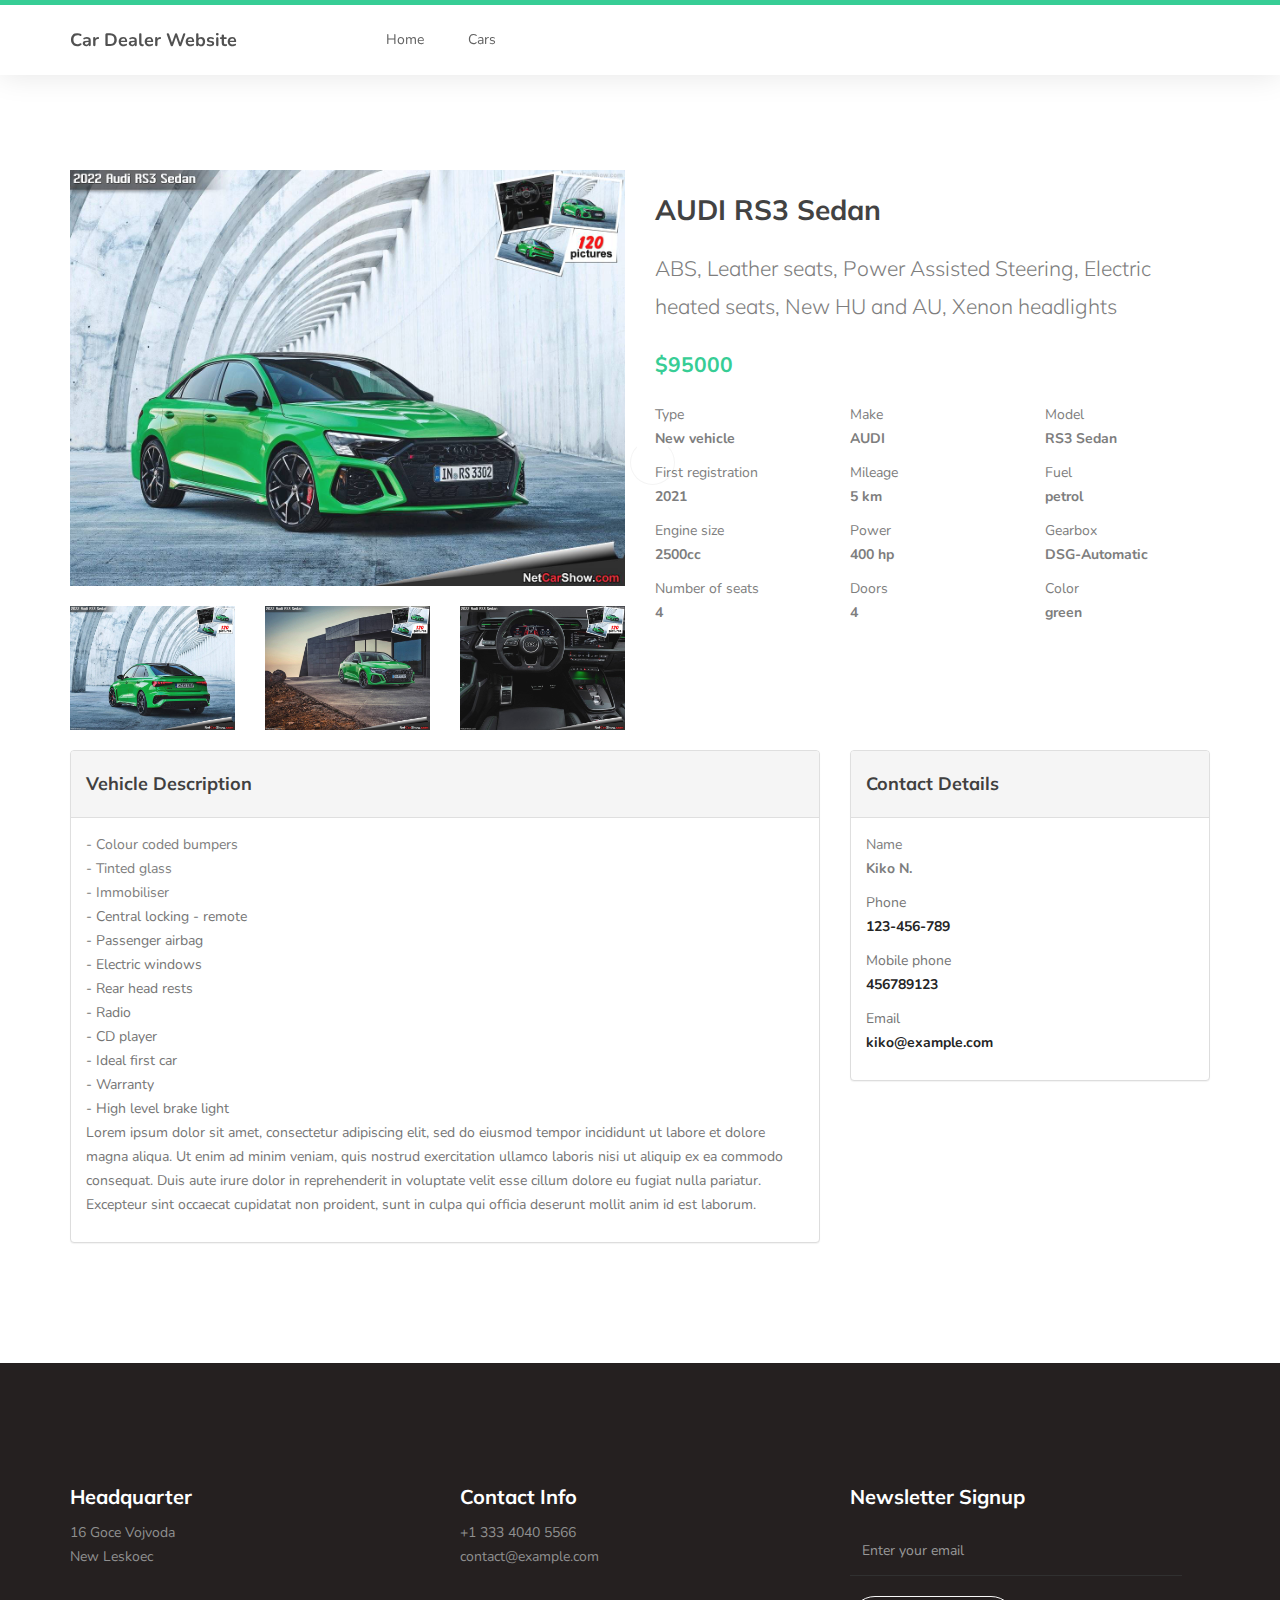
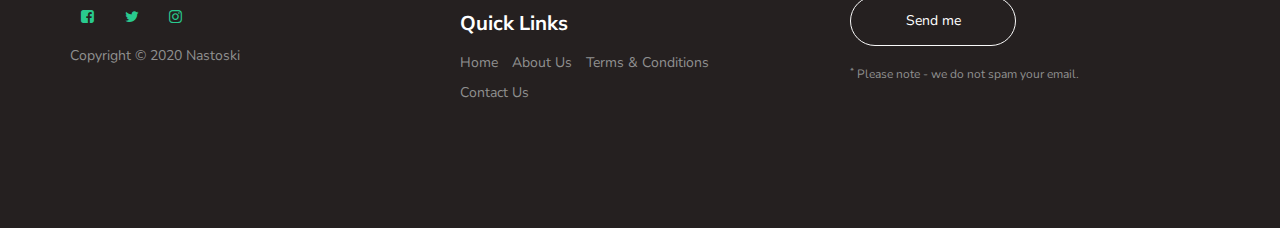
<file: car-details.html>
<!DOCTYPE html>
<html lang="en">
  <head>
    <title>Car Details</title>

    <meta charset="UTF-8" />
    <meta http-equiv="X-UA-Compatible" content="IE=Edge" />
    <meta name="description" content="" />
    <meta name="keywords" content="" />
    <meta name="author" content="" />
    <meta
      name="viewport"
      content="width=device-width, initial-scale=1, maximum-scale=1"
    />

    <link rel="stylesheet" href="css/bootstrap.min.css" />
    <link rel="stylesheet" href="css/font-awesome.min.css" />

    <!-- MAIN CSS -->
    <link rel="stylesheet" href="css/style.css" />
  </head>
  <body
    id="top"
    data-spy="scroll"
    data-target=".navbar-collapse"
    data-offset="50"
  >
    <!-- PRE LOADER -->
    <section class="preloader">
      <div class="spinner">
        <span class="spinner-rotate"></span>
      </div>
    </section>

    <!-- MENU -->
    <section class="navbar custom-navbar navbar-fixed-top" role="navigation">
      <div class="container">
        <div class="navbar-header">
          <button
            class="navbar-toggle"
            data-toggle="collapse"
            data-target=".navbar-collapse"
          >
            <span class="icon icon-bar"></span>
            <span class="icon icon-bar"></span>
            <span class="icon icon-bar"></span>
          </button>

          <!-- lOGO TEXT HERE -->
          <a href="#" class="navbar-brand">Car Dealer Website</a>
        </div>

        <!-- MENU LINKS -->
        <div class="collapse navbar-collapse">
          <ul class="nav navbar-nav navbar-nav-first">
            <li><a href="index.html">Home</a></li>
            <li><a href="cars.html">Cars</a></li>
          </ul>
        </div>
      </div>
    </section>

    <section>
      <div class="container" id="car-details">
        <!-- CAR DETAILS -->

        <div class="row">
          <div class="col-lg-8 col-xs-12">
            <div class="panel panel-default">
              <div class="panel-heading">
                <h4>Vehicle Description</h4>
              </div>
              <div class="panel-body">
                <p>
                  - Colour coded bumpers<br />- Tinted glass<br />-
                  Immobiliser<br />- Central locking - remote<br />- Passenger
                  airbag<br />- Electric windows<br />- Rear head rests<br />-
                  Radio<br />- CD player<br />- Ideal first car<br />-
                  Warranty<br />- High level brake light<br />Lorem ipsum dolor
                  sit amet, consectetur adipiscing elit, sed do eiusmod tempor
                  incididunt ut labore et dolore magna aliqua. Ut enim ad minim
                  veniam, quis nostrud exercitation ullamco laboris nisi ut
                  aliquip ex ea commodo consequat. Duis aute irure dolor in
                  reprehenderit in voluptate velit esse cillum dolore eu fugiat
                  nulla pariatur. Excepteur sint occaecat cupidatat non
                  proident, sunt in culpa qui officia deserunt mollit anim id
                  est laborum.
                </p>
              </div>
            </div>
          </div>

          <div class="col-lg-4 col-xs-12">
            <div class="panel panel-default">
              <div class="panel-heading">
                <h4>Contact Details</h4>
              </div>

              <div class="panel-body">
                <p>
                  <span>Name</span>

                  <br />

                  <strong>Kiko N.</strong>
                </p>

                <p>
                  <span>Phone</span>

                  <br />

                  <strong><a href="tel:123-456-789">123-456-789</a></strong>
                </p>

                <p>
                  <span>Mobile phone</span>

                  <br />

                  <strong><a href="tel:456789123">456789123</a></strong>
                </p>

                <p>
                  <span>Email</span>

                  <br />

                  <strong
                    ><a href="mailto:kiko@example.com"
                      >kiko@example.com</a
                    ></strong
                  >
                </p>
              </div>
            </div>
          </div>
        </div>
      </div>
    </section>

    <!-- FOOTER -->
    <footer id="footer">
      <div class="container">
        <div class="row">
          <div class="col-md-4 col-sm-6">
            <div class="footer-info">
              <div class="section-title">
                <h2>Headquarter</h2>
              </div>
              <address>
                <p>16 Goce Vojvoda <br />New Leskoec</p>
              </address>

              <ul class="social-icon">
                <li>
                  <a
                    href="#"
                    class="fa fa-facebook-square"
                    attr="facebook icon"
                  ></a>
                </li>
                <li><a href="#" class="fa fa-twitter"></a></li>
                <li><a href="#" class="fa fa-instagram"></a></li>
              </ul>

              <div class="copyright-text">
                <p>Copyright &copy; 2020 Nastoski</p>
              </div>
            </div>
          </div>

          <div class="col-md-4 col-sm-6">
            <div class="footer-info">
              <div class="section-title">
                <h2>Contact Info</h2>
              </div>
              <address>
                <p>+1 333 4040 5566</p>
                <p>
                  <a href="mailto:contact@example.com">contact@example.com</a>
                </p>
              </address>

              <div class="footer_menu">
                <h2>Quick Links</h2>
                <ul>
                  <li><a href="index.html">Home</a></li>
                  <li><a href="about-us.html">About Us</a></li>
                  <li><a href="terms.html">Terms & Conditions</a></li>
                  <li><a href="contact.html">Contact Us</a></li>
                </ul>
              </div>
            </div>
          </div>

          <div class="col-md-4 col-sm-12">
            <div class="footer-info newsletter-form">
              <div class="section-title">
                <h2>Newsletter Signup</h2>
              </div>
              <div>
                <div class="form-group">
                  <form action="#" method="get">
                    <input
                      type="email"
                      class="form-control"
                      placeholder="Enter your email"
                      name="email"
                      id="email"
                      required
                    />
                    <input
                      type="submit"
                      class="form-control"
                      name="submit"
                      id="form-submit"
                      value="Send me"
                    />
                  </form>
                  <span
                    ><sup>*</sup> Please note - we do not spam your email.</span
                  >
                </div>
              </div>
            </div>
          </div>
        </div>
      </div>
    </footer>

    <!-- SCRIPTS -->
    <script src="js/bootstrap.min.js"></script>
    <script src="js/jquery.js"></script>
    <script src="js/smoothscroll.js"></script>
    <script src="js/owl.carousel.min.js"></script>
    <script src="js/cardetails.js" type="module"></script>
    <script src="js/fetchData.js"></script>
    <script src="js/custom.js"></script>
  </body>
</html>
</file>
<file: css/style.css>
/*

Known Template 

https://templatemo.com/tm-516-known

*/

@import url("https://fonts.googleapis.com/css?family=Muli:300,700|Nunito");

body {
  background: #ffffff;
  font-family: "Nunito", sans-serif;
  overflow-x: hidden;
  padding-top: 70px;
}

/*---------------------------------------
     TYPOGRAPHY              
  -----------------------------------------*/

h1,
h2,
h3,
h4,
h5,
h6 {
  font-family: "Muli", sans-serif;
  font-weight: bold;
  line-height: inherit;
}

h1 {
  color: #252525;
  font-size: 3em;
  line-height: normal;
}

h2 {
  color: #353535;
  font-size: 2em;
  padding-bottom: 10px;
}

h3 {
  font-size: 1.5em;
}

h3,
h3 a {
  color: #454545;
}

p {
  color: #757575;
  font-size: 14px;
  font-weight: normal;
  line-height: 24px;
}

/*---------------------------------------
     GENERAL               
  -----------------------------------------*/

html {
  -webkit-font-smoothing: antialiased;
}

a {
  color: #252525;
  -webkit-transition: 0.5s;
  transition: 0.5s;
  text-decoration: none !important;
}

a,
input,
button,
.form-control {
  -webkit-transition: 0.5s;
  transition: 0.5s;
}

a:hover,
a:active,
a:focus {
  color: #29ca8e;
  outline: none;
}

::-webkit-scrollbar {
  width: 8px;
  height: 8px;
}

::-webkit-scrollbar-thumb {
  cursor: pointer;
  background: #000000;
}

.section-title {
  padding-bottom: 40px;
}

.section-title h2 {
  margin: 0;
}

.section-title small {
  display: block;
}

.overlay {
  background: rgba(20, 20, 20, 0.5);
  position: absolute;
  top: 0;
  right: 0;
  bottom: 0;
  left: 0;
  width: 100%;
  height: 100%;
}

.entry-form {
  background: #252020;
  border-radius: 100%;
  text-align: center;
  padding: 6em;
  width: 450px;
  height: 450px;
}

.entry-form h2 {
  color: #ffffff;
  margin: 0;
}

.form .form-control,
.entry-form .form-control {
  background: transparent;
  border: 0;
  border-bottom: 1px solid;
  border-radius: 0;
  box-shadow: none;
  height: 45px;
  margin: 10px 0;
}

.form .input-group {
  margin: 10px 0;
}

.input-group-addon {
  border: 0;
}

.form .input-group .form-control {
  margin: 0;
}

.form textarea.form-control,
.entry-form textarea.form-control {
  height: 120px;
}

.entry-form .submit-btn {
  background: #ffffff;
  border-radius: 50px;
  border: 0;
  color: #252020;
  width: 50%;
  height: 50px;
  margin: 30px auto;
  margin-bottom: 10px;
}

.entry-form .submit-btn:hover {
  background: #3f51b5;
  color: #ffffff;
}

section {
  position: relative;
  padding: 100px 0;
}

#team,
#testimonial {
  text-align: center;
}

#google-map iframe {
  border: 0;
  width: 100%;
  height: 390px;
}

/*---------------------------------------
     BUTTONS               
  -----------------------------------------*/

.section-btn {
  background: transparent;
  border-radius: 50px;
  border: 1px solid #ffffff;
  color: #ffffff;
  font-size: inherit;
  font-weight: normal;
  padding: 15px 30px;
  transition: 0.5s;
}

.section-btn:hover {
  background: #ffffff;
  border-color: transparent;
}

/*---------------------------------------
       PRE LOADER              
  -----------------------------------------*/

.preloader {
  position: fixed;
  top: 0;
  left: 0;
  width: 100%;
  height: 100%;
  z-index: 99999;
  display: flex;
  flex-flow: row nowrap;
  justify-content: center;
  align-items: center;
  background: none repeat scroll 0 0 #ffffff;
}

.spinner {
  border: 1px solid transparent;
  border-radius: 3px;
  position: relative;
}

.spinner:before {
  content: "";
  box-sizing: border-box;
  position: absolute;
  top: 50%;
  left: 50%;
  width: 45px;
  height: 45px;
  margin-top: -10px;
  margin-left: -10px;
  border-radius: 50%;
  border: 1px solid #575757;
  border-top-color: #ffffff;
  animation: spinner 0.9s linear infinite;
}

@-webkit-@keyframes spinner {
  to {
    transform: rotate(360deg);
  }
}

@keyframes spinner {
  to {
    transform: rotate(360deg);
  }
}

/*---------------------------------------
      MENU              
  -----------------------------------------*/

.text-primary {
  color: #29ca8e;
}

.custom-navbar {
  background: #ffffff;
  border-top: 5px solid #29ca8e;
  border-bottom: 0;
  -webkit-box-shadow: 0 1px 30px rgba(0, 0, 0, 0.1);
  -moz-box-shadow: 0 1px 30px rgba(0, 0, 0, 0.1);
  box-shadow: 0 1px 30px rgba(0, 0, 0, 0.1);
  padding: 12px 0;
  margin-bottom: 0;
  padding: 0;
}

.custom-navbar .navbar-brand {
  color: #454545;
  font-size: 18px;
  font-weight: bold;
  line-height: 40px;
}

.custom-navbar .navbar-nav.navbar-nav-first {
  margin-left: 8em;
}

.custom-navbar .navbar-nav.navbar-right li a {
  padding-right: 12px;
  padding-left: 12px;
}

.custom-navbar .navbar-nav.navbar-right li a .fa {
  background: #29ca8e;
  border-radius: 100%;
  color: #ffffff;
  width: 30px;
  height: 30px;
  line-height: 30px;
  text-align: center;
  display: inline-block;
  margin-right: 5px;
}

.custom-navbar .nav li a {
  line-height: 40px;
  color: #575757;
  padding-right: 22px;
  padding-left: 22px;
}

.custom-navbar .navbar-nav > li > a:hover,
.custom-navbar .navbar-nav > li > a:focus {
  background-color: transparent;
}

.custom-navbar .nav li a:hover {
  background-color: #29ca8e;
  color: #ffffff;
}

.custom-navbar .nav li.active > a {
  background-color: #29ca8e;
  color: #ffffff;
}

.custom-navbar .navbar-toggle {
  border: none;
  padding-top: 10px;
}

.custom-navbar .navbar-toggle {
  background-color: transparent;
}

.custom-navbar .navbar-toggle .icon-bar {
  background: #252525;
  border-color: transparent;
}

/*---------------------------------------
      HOME  & SLIDER            
  -----------------------------------------*/


#home {
  padding: 0;
}

#home h1 {
  color: #ffffff;
}

#home h3 {
  color: #f9f9f9;
  font-size: 16px;
  font-weight: 300;
  margin: 0;
  padding: 5px 0 40px 0;
}

@media (min-width: 768px) {
  .home-slider .col-md-6 {
    padding-left: 0;
  }
}

.home-slider .caption {
  display: flex;
  justify-content: center;
  flex-direction: column;
  text-align: left;
  background-color: rgba(20, 20, 20, 0.2);
  height: 100%;
  color: #fff;
  cursor: e-resize;
}

.home-slider .item {
  background-repeat: no-repeat;
  background-attachment: local;
  background-size: cover;
  height: 650px;
}

.caption h3 a {
  color: #fff;
}
.caption h3 a:hover {
  color: #ff3;
}

.home-slider .item-first {
  background-image: url(../images/slider-image-1-1920x700.jpg);
  background-position: center;
}

.home-slider .item-second {
  background-image: url(../images/slider-image-2-1920x700.jpg);
}

.home-slider .item-third {
  background-image: url(../images/slider-image-3-1920x700.jpg);
}

/*---------------------------------------
      FEATURE              
  -----------------------------------------*/

.feature-thumb {
  border: 1px solid #f0f0f0;
  padding: 5em 3em;
}

.feature-thumb span {
  background: #3f51b5;
  border-radius: 50px;
  color: #ffffff;
  font-size: 25px;
  font-weight: bold;
  display: inline-block;
  width: 60px;
  height: 60px;
  line-height: 60px;
  text-align: center;
  margin-bottom: 5px;
}

.feature-thumb h3 {
  margin: 10px 0;
}

/*---------------------------------------
      ABOUT              
  -----------------------------------------*/

#about figure {
  display: inline-block;
  vertical-align: top;
  margin-left: 15px;
}

#about figure span {
  float: left;
  margin-left: -15px;
  padding: 15px 20px;
  position: relative;
  top: 20px;
}

#about figure span i {
  background: #29ca8e;
  border-radius: 50px;
  color: #ffffff;
  font-size: 25px;
  width: 50px;
  height: 50px;
  line-height: 50px;
  text-align: center;
}

/*---------------------------------------
      TEAM              
  -----------------------------------------*/

.team-thumb {
  position: relative;
  overflow: hidden;
  text-align: left;
}

.team-info {
  padding: 20px 30px;
}

.team-image img {
  width: 100%;
}

.team-thumb .social-icon {
  border-top: 1px solid #f0f0f0;
  padding: 4px 20px 0 20px;
}

.team-thumb .social-icon li a {
  background: #ffffff;
  color: #252020;
}

.team-info h3 {
  margin: 0;
}

/*---------------------------------------
      COURSES             
  -----------------------------------------*/

#courses .section-title {
  text-align: center;
}

#courses .owl-theme .owl-nav {
  margin-top: 30px;
}

#courses .owl-theme .owl-nav [class*="owl-"] {
  border-radius: 2px;
  font-size: 16px;
  width: 30px;
  height: 30px;
  line-height: 30px;
  text-align: center;
  padding: 0;
}

.courses-thumb {
  background: #f9f9f9;
  position: relative;
}

.courses-thumb-secondary {
  margin-bottom: 30px;
}

.form .form-control,
.modal .form-control {
  background-color: #eee;
}

.courses-top {
  position: relative;
}

.courses-image {
  background: linear-gradient(to right, #202020, #101010);
}

.courses-date {
  background: linear-gradient(rgba(255, 0, 0, 0), rgba(0, 0, 0, 0.6));
  width: 100%;
  position: absolute;
  bottom: 0;
  padding: 20px 25px;
}

.courses-date span,
.courses-author span {
  font-size: 14px;
  font-weight: bold;
}

.courses-date span {
  color: #ffffff;
  display: inline-block;
  margin-right: 10px;
}

.courses-detail {
  padding: 25px 25px 15px 25px;
}

.courses-detail h3 {
  margin: 0 0 2px 0;
}

.courses-info {
  border-top: 1px solid #f0f0f0;
  position: relative;
  clear: both;
  padding: 15px 25px;
}

.courses-author,
.courses-author span {
  display: inline-block;
  vertical-align: middle;
}

.courses-author img {
  display: inline-block !important;
  border-radius: 50px;
  width: 50px !important;
  height: 50px;
  margin-right: 10px;
}

.courses-price {
  float: right;
  margin-top: 10px;
}

.courses-price span {
  background: #29ca8e;
  border-radius: 2px;
  color: #ffffff;
  display: block;
  padding: 5px 10px;
}

.courses-price.free span {
  background: #3f51b5;
}

/*---------------------------------------
     NEWS              
  -----------------------------------------*/

.news-thumb {
  clear: both;
  position: relative;
  overflow: hidden;
  margin-bottom: 30px;
}

.news-thumb .news-image {
  float: left;
  width: 40%;
  margin-right: 30px;
}

.news-info h3 {
  margin-top: 5px;
  margin-bottom: 10px;
}

.news-date span {
  color: #909090;
  font-weight: bold;
}

/*---------------------------------------
      TESTIMONIAL             
  -----------------------------------------*/

#testimonial .item {
  margin: 20px 0;
  padding: 4em 3em;
  text-align: left;
}

#courses .col-md-4,
#testimonial .col-md-4 {
  display: block;
  width: 100%;
}

#testimonial .item > p {
  font-size: 16px;
  line-height: 26px;
}

.tst-rating {
  margin-bottom: 15px;
}

.tst-rating .fa {
  color: #3f51b5;
}

.tst-image,
.tst-author {
  display: inline-block;
  vertical-align: middle;
  margin-bottom: 20px;
  text-align: left;
}

.tst-image img {
  border-radius: 50px;
  width: 60px !important;
  height: 60px;
  margin-right: 15px;
}

.tst-author h4 {
  margin: 0;
}

.tst-author span {
  color: #808080;
  font-size: 14px;
}

/*---------------------------------------
      CONTACT             
  -----------------------------------------*/

#contact {
  background: #3f51b5;
}

#contact h2 {
  color: #ffffff;
}

#contact .section-title {
  padding-bottom: 20px;
}

#contact h2 > small,
#contact p,
#contact a {
  color: #f9f9f9;
}

#contact-form {
  padding: 1em 0;
}

#contact-form .col-md-12,
#contact-form .col-md-4 {
  padding-left: 0;
}

.form .form-control,
#contact-form .form-control {
  border: 0;
  border-radius: 5px;
  box-shadow: none;
  margin: 10px 0;
}

#contact-form input {
  height: 50px;
}

#contact-form input[type="submit"] {
  border-radius: 50px;
  border: 1px solid transparent;
}

#contact-form input[type="submit"]:hover {
  background: transparent;
  border-color: #ffffff;
  color: #ffffff;
}

/*---------------------------------------
     FOOTER              
  -----------------------------------------*/

footer {
  background: #252020;
  padding: 120px 0;
}

footer .section-title {
  padding-bottom: 10px;
}

footer h2 {
  font-size: 20px;
}

footer a,
footer p {
  color: #909090;
}

footer strong {
  color: #d9d9d9;
}

footer address p {
  margin-bottom: 0;
}

footer .social-icon {
  margin-top: 25px;
}

.footer-info {
  margin-right: 2em;
}

.footer-info h2 {
  color: #ffffff;
  padding: 0;
}

.footer_menu h2 {
  margin-top: 2em;
}

.footer_menu ul {
  margin: 0;
  padding: 0;
}

.footer_menu li {
  display: inline-block;
  list-style: none;
  margin: 5px 10px 5px 0;
}

.newsletter-form .form-control {
  background: transparent;
  border-radius: 0;
  box-shadow: none;
  border: 0;
  border-bottom: 1px solid #303030;
  height: 50px;
  margin: 5px 0;
}

.newsletter-form input[type="submit"] {
  background: transparent;
  border: 1px solid #f9f9f9;
  border-radius: 50px;
  color: #ffffff;
  display: block;
  margin-top: 20px;
  outline: none;
  width: 50%;
}

.newsletter-form input[type="submit"]:hover {
  background: #29ca8e;
  border-color: transparent;
}

.newsletter-form .form-group span {
  color: #909090;
  display: block;
  font-size: 12px;
  margin-top: 20px;
}

/*---------------------------------------
     SOCIAL ICON              
  -----------------------------------------*/

.social-icon {
  position: relative;
  padding: 0;
  margin: 0;
}

.social-icon li {
  display: inline-block;
  list-style: none;
  margin-bottom: 5px;
}

.social-icon li a {
  border-radius: 100px;
  color: #29ca8e;
  font-size: 15px;
  width: 35px;
  height: 35px;
  line-height: 35px;
  text-decoration: none;
  text-align: center;
  transition: all 0.4s ease-in-out;
  position: relative;
  margin: 5px 5px 5px 0;
}

.social-icon li a:hover {
  background: #29ca8e;
  color: #ffffff;
}

/*---------------------------------------
     RESPONSIVE STYLES              
  -----------------------------------------*/

@media screen and (max-width: 1170px) {
  .custom-navbar .navbar-nav.navbar-nav-first {
    margin-left: inherit;
  }
}

@media only screen and (max-width: 992px) {
  section,
  footer {
    padding: 60px 0;
  }

  .home-slider .item {
    background-position: center center;
  }

  .feature-thumb,
  .about-info,
  .team-thumb,
  .footer-info {
    margin-bottom: 50px;
  }

  .contact-image {
    margin-top: 50px;
  }
}

@media only screen and (min-width: 768px) and (max-width: 991px) {
  .custom-navbar .nav li a {
    padding-right: 10px;
    padding-left: 10px;
  }
}

@media only screen and (max-width: 767px) {
  h1 {
    font-size: 2.5em;
  }

  h1,
  h2,
  h3 {
    line-height: normal;
  }

  .custom-navbar {
    background: #ffffff;
    -webkit-box-shadow: 0 1px 30px rgba(0, 0, 0, 0.1);
    -moz-box-shadow: 0 1px 30px rgba(0, 0, 0, 0.1);
    box-shadow: 0 1px 30px rgba(0, 0, 0, 0.1);
    padding: 10px 0;
    text-align: center;
  }

  .custom-navbar .navbar-brand,
  .custom-navbar .nav li a {
    line-height: normal;
  }

  .custom-navbar .nav li a {
    padding: 10px;
  }

  .custom-navbar .navbar-brand,
  .top-nav-collapse .navbar-brand {
    color: #252525;
    font-weight: 600;
  }

  .custom-navbar .nav li a,
  .top-nav-collapse .nav li a {
    color: #575757;
  }

  .custom-navbar .navbar-nav.navbar-right li {
    display: inline-block;
  }

  .footer-info {
    margin-right: 0;
  }

  .footer-info.newsletter-form {
    margin-bottom: 0;
  }

  .entry-form {
    display: block;
    margin: 0 auto;
  }
}

@media only screen and (max-width: 580px) {
  h2 {
    font-size: 1.8em;
  }

  #testimonial .item {
    padding: 2em;
  }

  .contact-image {
    margin-top: 0;
  }
}

@media only screen and (max-width: 480px) {
  h1 {
    font-size: 2em;
  }

  #home h3 {
    font-size: 14px;
  }

  .entry-form {
    border-radius: 0;
    padding: 2em;
    max-width: 100%;
    max-height: 100%;
    width: inherit;
    height: inherit;
  }
}

.lead {
  font-family: "Muli";
  font-weight: 300;
  line-height: 1.8;
}

.team-thumb-actions {
  padding: 10px;
  border-top: 1px solid rgba(0, 0, 0, 0.05);
}

.section-btn.btn-primary {
  border-color: #29ca8e;
  color: #29ca8e;
}
.section-btn.btn-primary:focus,
.section-btn.btn-primary:active,
.section-btn.btn-primary:focus:active,
.section-btn.btn-primary:hover {
  background: #29ca8e;
  color: #fff;
  border-color: #29ca8e;
}

.courses-thumb .lead,
.team-info .lead {
  margin-bottom: 10px;
}

.courses-thumb .lead strong,
.team-info .lead strong {
  color: #29ca8e;
}

section,
.section-background .item,
.section-background .courses-thumb,
.section-background .team-thumb,
main > section:nth-child(even) .item,
main > section:nth-child(even) .courses-thumb,
main > section:nth-child(even) .team-thumb,
main > section {
  background: #fff;
}

section .item,
section .courses-thumb,
section .team-thumb,
.section-background,
main > section .item,
main > section .courses-thumb,
main > section .team-thumb,
main > section:nth-child(even) {
  background: #f8f8f8;
}

.navbar-nav > li > .dropdown-menu {
  border-radius: 0;
  border: 0;
}

.input-group-btn > .btn {
  height: 45px;
}

.list {
  font-size: 16px;
  line-height: 1.6;
}
.list li {
  margin-bottom: 15px;
}
</file>
